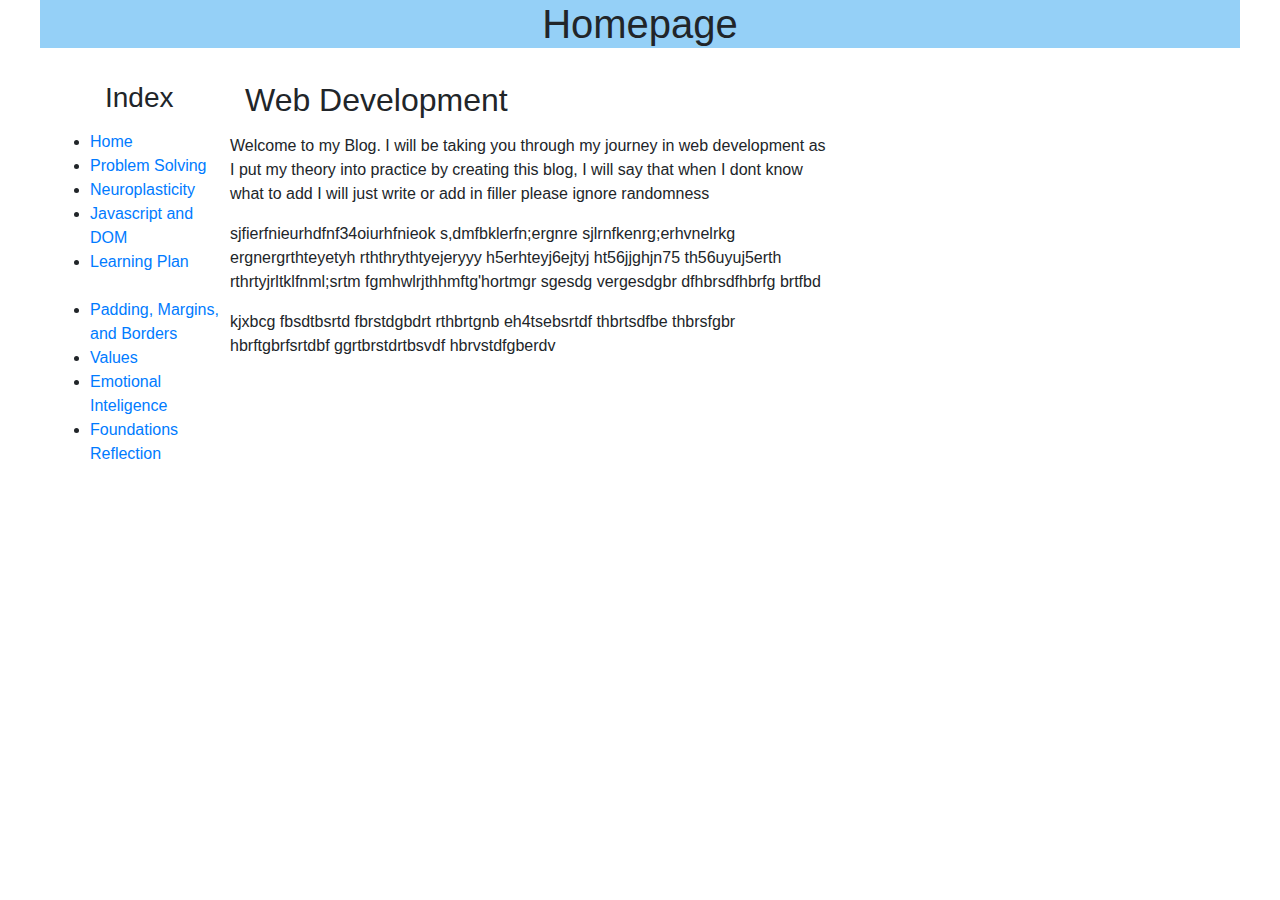
<file: index.html>
<!DOCTYPE html>
<html>
  <head>
    <title>My Blog</title>
    <meta charset="utf-8">
    <meta name="viewport" content="width=device-width, initial-scale=1, shrink-to-fit=no">

    <link rel="stylesheet" href="https://stackpath.bootstrapcdn.com/bootstrap/4.3.1/css/bootstrap.min.css" integrity="sha384-ggOyR0iXCbMQv3Xipma34MD+dH/1fQ784/j6cY/iJTQUOhcWr7x9JvoRxT2MZw1T" crossorigin="anonymous">
    
    <link href="style/main.css.css" rel="stylesheet" type="text/css">
    </head>
  <body>
      <div id="container">
         <div id="header">
         <h1>Homepage</h1> 
        </div>
   
      <div id="content">
          <div id="nav">
             <ul>
                 <h3>Index</h3>
                 <li><a href="https://levi-hauraki.github.io">Home</a></li>
                 <li><a href="https://levi-hauraki.github.io/blog/problem-solving">Problem Solving</a></li>
                 <li><a href="https://levi-hauraki.github.io/blog/neuroplasticity.html">Neuroplasticity</a></li>
                 <li><a href="https://levi-hauraki.github.io/blog/javascript-dom.html">Javascript and DOM</a></li>
                 <li><a href="https://levi-hauraki.github.io/blog/Learning-plan.html">Learning Plan</a></li><br>
                 <li><a href="https://levi-hauraki.github.io/blog/padding.html">Padding, Margins, and Borders</a></li>
                 <li><a href="https://levi-hauraki.github.io/blog/values.html">Values</a></li>
                 <li><a href="https://levi-hauraki.github.io/blog/emotional-inteligence.html">Emotional Inteligence</a></li>
                 <li><a href="https://levi-hauraki.github.io/blog/foundations-reflection.html">Foundations Reflection</a></li>
                
            
                 </ul>
             </div>

            <div id="main">
              <h2>Web Development</h2>
                <p>Welcome to my Blog. I will be taking you through my journey in web development as I put my theory into practice by creating this blog, I will say that when I dont know what to add I will just write or add in filler please ignore randomness</p>
                <p>sjfierfnieurhdfnf34oiurhfnieok s,dmfbklerfn;ergnre sjlrnfkenrg;erhvnelrkg ergnergrthteyetyh rththrythtyejeryyy h5erhteyj6ejtyj ht56jjghjn75 th56uyuj5erth rthrtyjrltklfnml;srtm fgmhwlrjthhmftg'hortmgr sgesdg vergesdgbr dfhbrsdfhbrfg brtfbd</p>
                <p>kjxbcg fbsdtbsrtd fbrstdgbdrt rthbrtgnb  eh4tsebsrtdf thbrtsdfbe thbrsfgbr hbrftgbrfsrtdbf ggrtbrstdrtbsvdf hbrvstdfgberdv</p>
     
              </div>     
   
   
    </body>
        
    

    
    


  
</html>
</file>
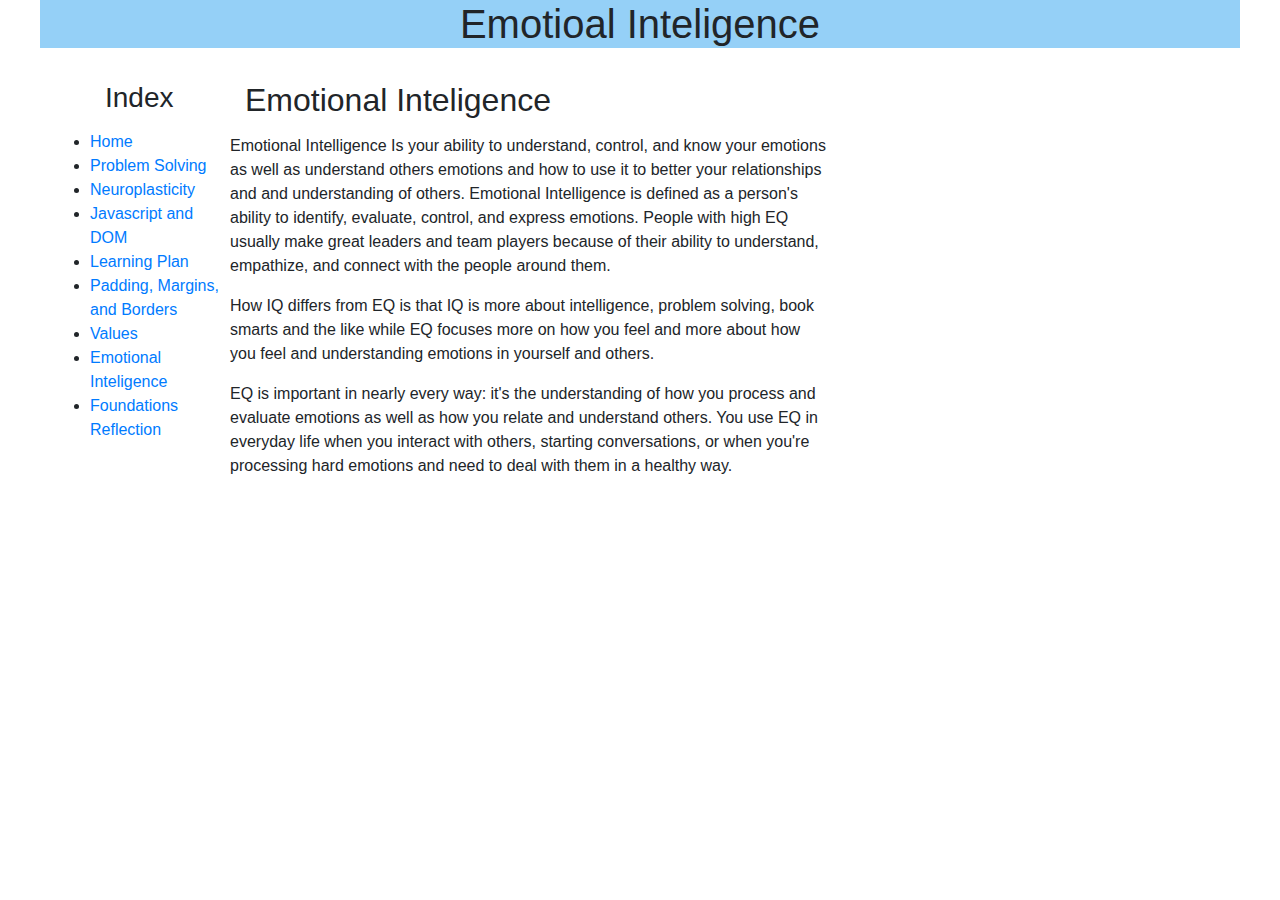
<file: blog/emotional-inteligence.html>
<!DOCTYPE html>
<html>
  <head>
    <title>My Blog</title>
    
    <meta charset="utf-8">
    <meta name="viewport" content="width=device-width, initial-scale=1, shrink-to-fit=no">
    
     <link rel="stylesheet" href="https://stackpath.bootstrapcdn.com/bootstrap/4.3.1/css/bootstrap.min.css" integrity="sha384-ggOyR0iXCbMQv3Xipma34MD+dH/1fQ784/j6cY/iJTQUOhcWr7x9JvoRxT2MZw1T" crossorigin="anonymous">
   
    <link href="../style/main.css.css" rel="stylesheet" type="text/css">
  </head>
  <body>
      <div id="container">
         <div id="header">
         <h1>Emotioal Inteligence</h1> 
      </div>
   
      <div id="content">
          <div id="nav">
             <ul>
                 <h3>Index</h3>
                 <li><a href="https://levi-hauraki.github.io">Home</a></li> 
                 <li><a href="https://levi-hauraki.github.io/blog/problem-solving">Problem Solving</a></li>
                 <li><a href="https://levi-hauraki.github.io/blog/neuroplasticity.html">Neuroplasticity</a></li>
                 <li><a href="https://levi-hauraki.github.io/blog/javascript-dom.html">Javascript and DOM</a></li>
                 <li><a href="https://levi-hauraki.github.io/blog/Learning-plan.html">Learning Plan</a></li>
                 <li><a href="https://levi-hauraki.github.io/blog/padding.html">Padding, Margins, and Borders</a></li>
                 <li><a href="https://levi-hauraki.github.io/blog/values.html">Values</a></li>
                 <li><a href="https://levi-hauraki.github.io/blog/emotional-inteligence.html">Emotional Inteligence</a></li>
                 <li><a href="https://levi-hauraki.github.io/blog/foundations-reflection.html">Foundations Reflection</a></li>
            
                
                 
          </ul>

     </div>

     

      <div id="main">
          <h2>Emotional Inteligence</h2>
                  <p>Emotional Intelligence Is your ability to understand, control, and know your emotions as 
                    well as understand others emotions and how to use it to better your relationships and
                    and understanding of others. Emotional Intelligence  is defined as a person's ability to 
                    identify, evaluate, control, and express emotions. People with high EQ usually make great 
                    leaders and team players because of their ability to understand, empathize, and connect 
                    with the people around them. </p>
                    
                 <p>How IQ differs from EQ is that IQ is more about intelligence, problem solving, book smarts
                    and the like while EQ focuses more on how you feel and more about how you feel and 
                    understanding emotions in yourself and others.</p>

                  <P>EQ is important in nearly every way: it's the understanding of how you process 
                    and evaluate emotions as well as how you relate and understand others. You use EQ in everyday
                    life when you interact with others, starting conversations, or when you're processing hard
                    emotions and need to deal with them in a healthy way.</P>  
               
     </div>
   </body>
        
    

    
    


  
</html>
</file>
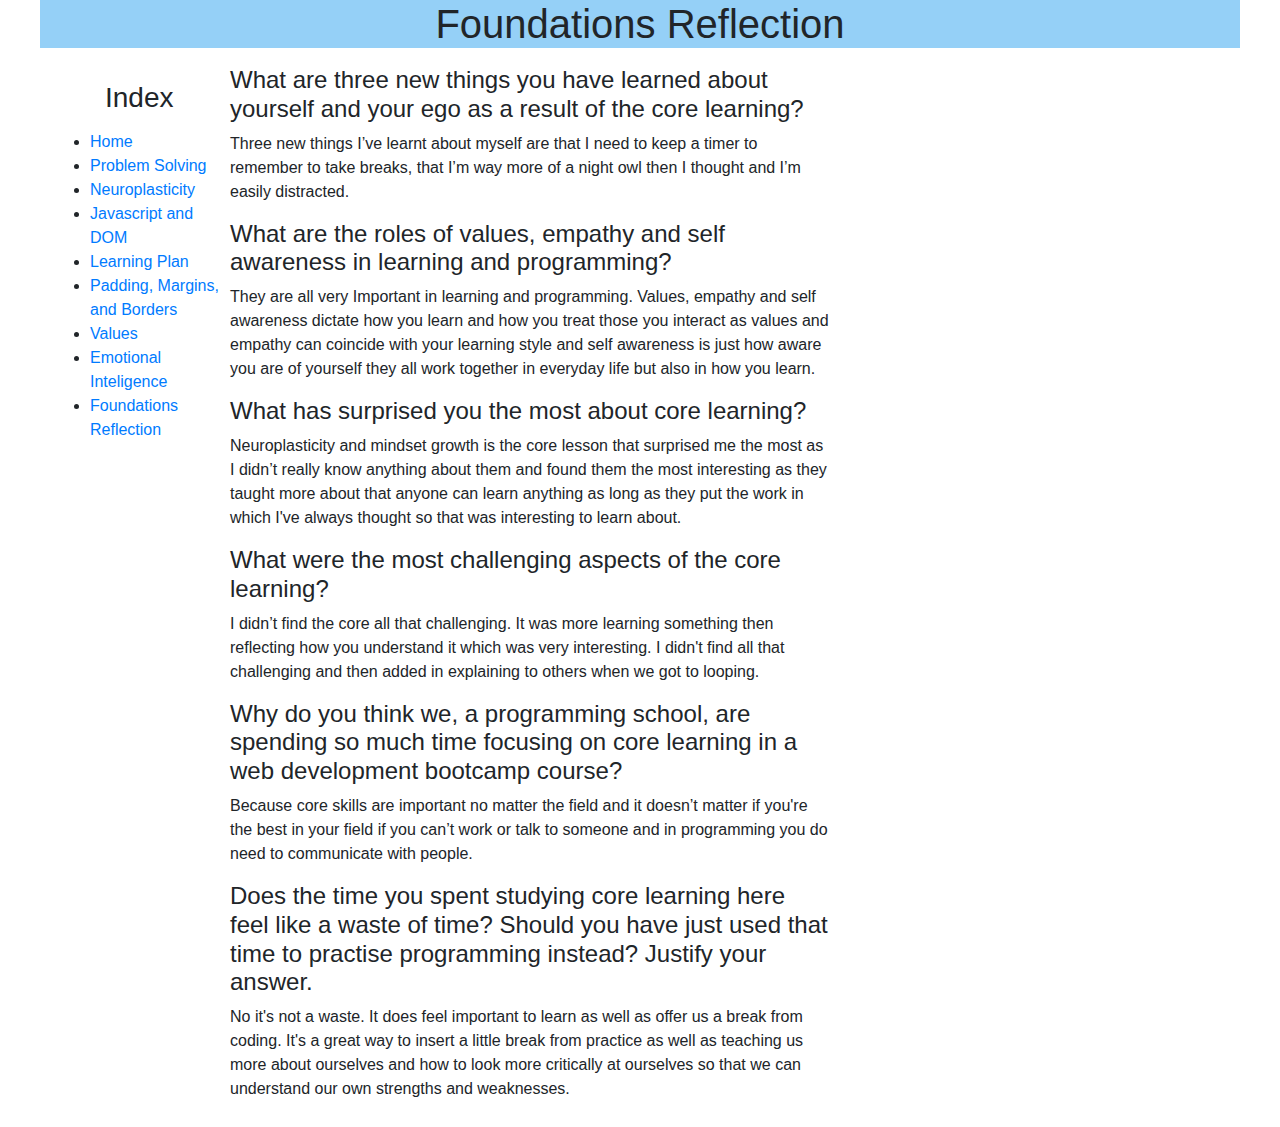
<file: blog/foundations-reflection.html>
<!DOCTYPE html>
<html>
  <head>
    <title>My Blog</title>
    
    <meta charset="utf-8">
    <meta name="viewport" content="width=device-width, initial-scale=1, shrink-to-fit=no">
    
     <link rel="stylesheet" href="https://stackpath.bootstrapcdn.com/bootstrap/4.3.1/css/bootstrap.min.css" integrity="sha384-ggOyR0iXCbMQv3Xipma34MD+dH/1fQ784/j6cY/iJTQUOhcWr7x9JvoRxT2MZw1T" crossorigin="anonymous">
   
    <link href="../style/main.css.css" rel="stylesheet" type="text/css">
  </head>
  <body>
      <div id="container">
         <div id="header">
         <h1>Foundations Reflection</h1> 
      </div>
   
      <div id="content">
          <div id="nav">
             <ul>
                 <h3>Index</h3>
                 <li><a href="https://levi-hauraki.github.io">Home</a></li>
                 <li><a href="https://levi-hauraki.github.io/blog/problem-solving">Problem Solving</a></li>
                 <li><a href="https://levi-hauraki.github.io/blog/neuroplasticity.html">Neuroplasticity</a></li>
                 <li><a href="https://levi-hauraki.github.io/blog/javascript-dom.html">Javascript and DOM</a></li>
                 <li><a href="https://levi-hauraki.github.io/blog/Learning-plan.html">Learning Plan</a></li>
                 <li><a href="https://levi-hauraki.github.io/blog/padding.html">Padding, Margins, and Borders</a></li>
                 <li><a href="https://levi-hauraki.github.io/blog/values.html">Values</a></li>
                 <li><a href="https://levi-hauraki.github.io/blog/emotional-inteligence.html">Emotional Inteligence</a></li>
                 <li><a href="https://levi-hauraki.github.io/blog/foundations-reflection.html">Foundations Reflection</a></li>
            
                
                 
          </ul>

     </div>

     

      <div id="main">
          <h4>What are three new things you have learned about yourself and your ego as a result of the core learning?</h4>
                  <p>Three new things I’ve learnt about myself are that I need to keep a timer to remember 
                    to take breaks, that I’m way more of a night owl then I thought and I’m easily distracted.
                     </p>
                    
                     <h4>What are the roles of values, empathy and self awareness in learning and programming?</h4>
                  <p>They are all very Important in learning and programming. Values, empathy and self awareness dictate 
                    how you learn and how you treat those you interact as values and empathy can coincide with your 
                    learning style and self awareness is just how aware you are of yourself they all work together in 
                    everyday life but also in how you learn. </p>

                      <h4>What has surprised you the most about core learning? </h4>
                  <P>Neuroplasticity and mindset growth is the core lesson that surprised me the most as I didn’t really
                     know anything about them and found them the most interesting as they taught more about that anyone can 
                     learn anything as long as they put the work in which I've always thought so that was interesting 
                     to learn about. </P>

                    <h4>What were the most challenging aspects of the core learning?</h4>
                      <p> I didn’t find the core all that challenging. It was more learning something then reflecting how 
                        you understand it which was very interesting. I didn't find all that challenging and then added 
                        in explaining to others when we got to looping.</p>

                    <h4>Why do you think we, a programming school, are spending so much time focusing on core learning 
                      in a web development bootcamp course?  </h4>
                    <p>Because core skills are important no matter the field and it doesn’t matter if you're the best in your
                       field if you can’t work or talk to someone and in programming you do need to communicate with people.</p>

                    <h4>Does the time you spent studying core learning here feel like a waste of time? 
                      Should you have just used that time to practise programming instead? Justify your answer.  </h4>
                        <p>No it's not a waste. It does feel important to learn as well as offer us a break from coding.
                           It's a great way to insert a little break from practice as well as teaching us more about ourselves 
                           and how to look more critically at ourselves so that we can understand our own strengths and weaknesses.</p>
               
     </div>
   </body>
        
    

    
    


  
</html>
</file>
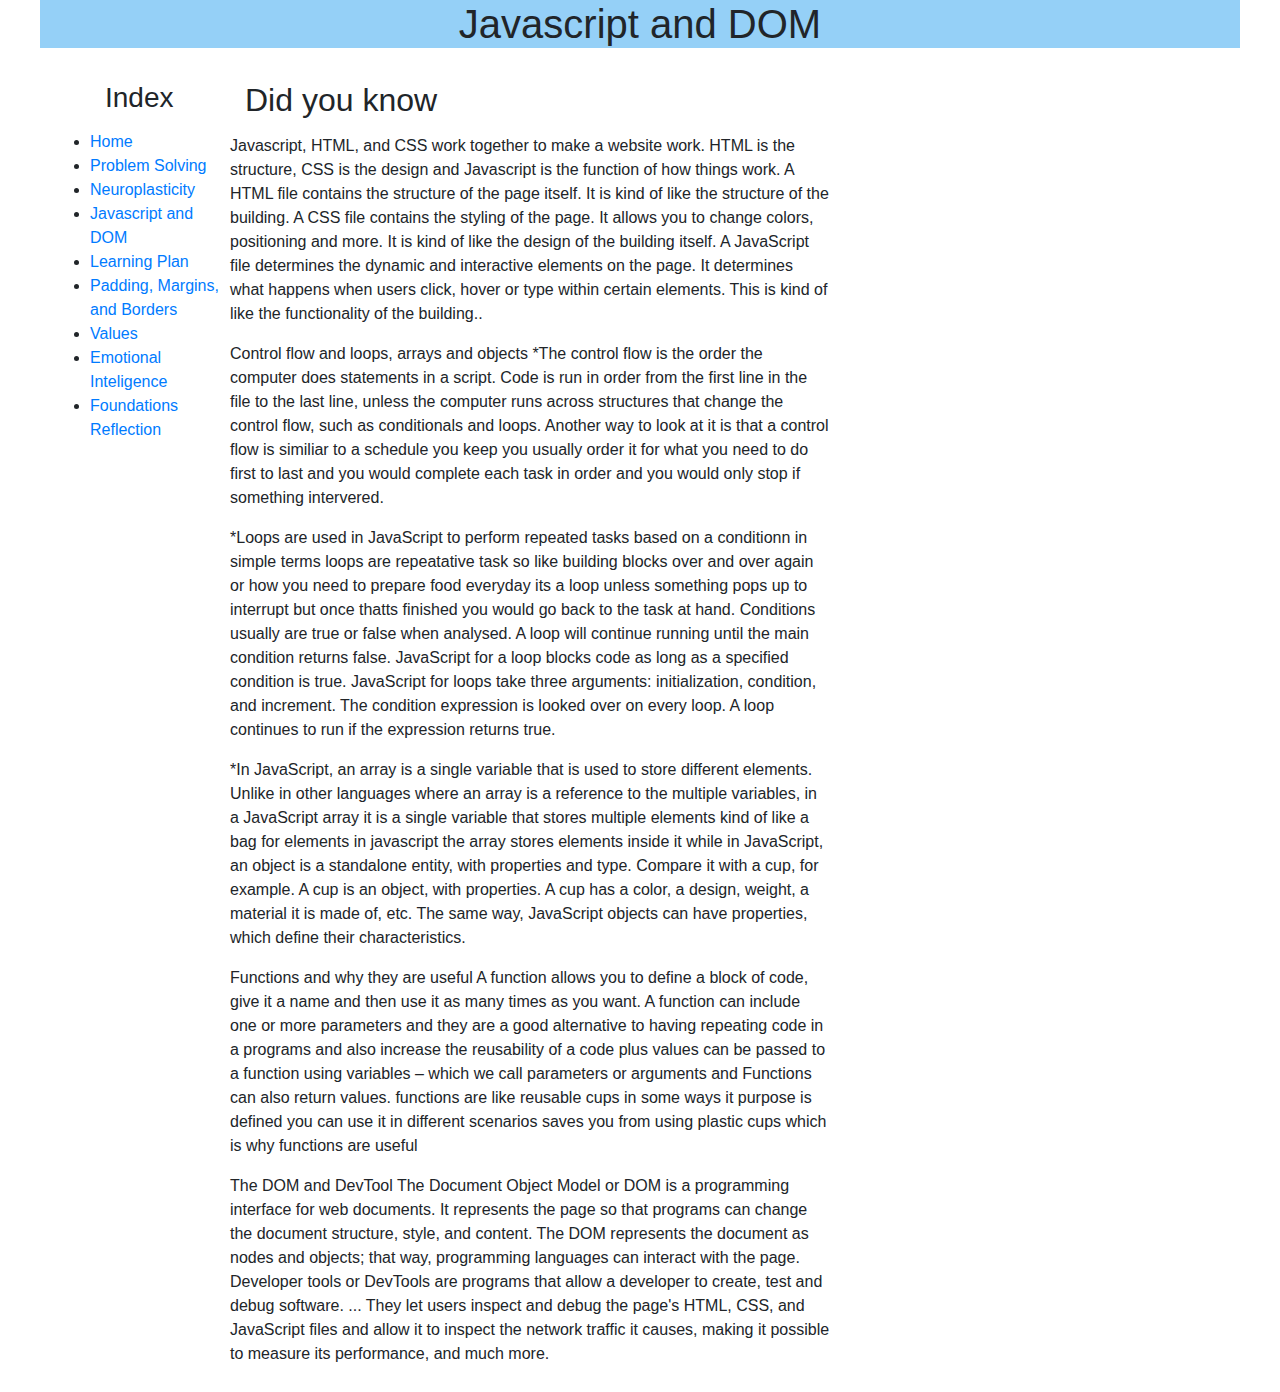
<file: blog/javascript-dom.html>
<!DOCTYPE html>
<html>
  <head>
    <title>My Blog</title>
    
    <meta charset="utf-8">
    <meta name="viewport" content="width=device-width, initial-scale=1, shrink-to-fit=no">
    
     <link rel="stylesheet" href="https://stackpath.bootstrapcdn.com/bootstrap/4.3.1/css/bootstrap.min.css" integrity="sha384-ggOyR0iXCbMQv3Xipma34MD+dH/1fQ784/j6cY/iJTQUOhcWr7x9JvoRxT2MZw1T" crossorigin="anonymous">
   
    <link href="../style/main.css.css" rel="stylesheet" type="text/css">
 </head>
  <body>
      <div id="container">
         <div id="header">
         <h1>Javascript and DOM</h1> 
      </div>
   
      <div id="content">
          <div id="nav">
             <ul>
                 <h3>Index</h3>
                 <li><a href="https://levi-hauraki.github.io">Home</a></li>
                 <li><a href="https://levi-hauraki.github.io/blog/problem-solving">Problem Solving</a></li>
                 <li><a href="https://levi-hauraki.github.io/blog/neuroplasticity.html">Neuroplasticity</a></li>
                 <li><a href="https://levi-hauraki.github.io/blog/javascript-dom.html">Javascript and DOM</a></li>
                 <li><a href="https://levi-hauraki.github.io/blog/Learning-plan.html">Learning Plan</a></li>
                 <li><a href="https://levi-hauraki.github.io/blog/padding.html">Padding, Margins, and Borders</a></li>
                 <li><a href="https://levi-hauraki.github.io/blog/values.html">Values</a></li>
                 <li><a href="https://levi-hauraki.github.io/blog/emotional-inteligence.html">Emotional Inteligence</a></li>
                  <li><a href="https://levi-hauraki.github.io/blog/foundations-reflection.html">Foundations Reflection</a></li>
            
                
                 
          </ul>

     </div>

     

      <div id="main">
          <h2>Did you know</h2>
                  <p>Javascript, HTML, and CSS work together to make a website work. HTML is the structure, 
                    CSS is the design and Javascript is the function of how things work. A HTML file contains 
                    the structure of the page itself. It is kind of like the structure of the building.
                    A CSS file contains the styling of the page. It allows you to change colors, positioning 
                    and more. It is kind of like the design of the building itself.
                    A JavaScript file determines the dynamic and interactive elements on the page. It 
                    determines what happens when users click, hover or type within certain elements. This is
                     kind of like the functionality of the building.. </p>
                    
                 <p>Control flow and loops, arrays and objects 
                    *The control flow is the order the computer does statements in a script. Code is run in 
                    order from the first line in the file to the last line, unless the computer runs across 
                    structures that change the control flow, such as conditionals and loops. Another way to look at 
                    it is that a control flow is similiar to a schedule you keep you usually order it for what you need 
                    to do first to last and you would complete each task in order and you would only stop if something 
                    intervered.</p>
                    
                    <p>*Loops are used in JavaScript to perform repeated tasks based on a conditionn in simple terms 
                    loops are repeatative task so like building blocks over and over again or how you need to prepare
                    food everyday its a loop unless something pops up to interrupt but once thatts finished
                    you would go back to the task at hand. Conditions usually are  true or false when analysed. A loop 
                    will continue running until the main condition returns false. JavaScript for a loop blocks 
                    code as long as a specified condition is true. JavaScript for loops take three arguments: initialization, 
                    condition, and increment. The condition expression is looked over on every loop. A loop continues to 
                    run if the expression returns true.</p>
                    
                    <p>*In JavaScript, an array is a single variable that is used to store different elements. 
                    Unlike in other languages where an array is a reference to the multiple variables, in a 
                    JavaScript array it is a single variable that stores multiple elements kind of like a bag 
                    for elements in javascript the array stores elements inside it while in JavaScript, an object 
                    is a standalone entity, with properties and type. Compare it with a cup, for example. A 
                    cup is an object, with properties. A cup has a color, a design, weight, a material it is made of, etc. The same way,
                    JavaScript objects can have properties, which define their characteristics.</p>
                    
                  <P>Functions and why they are useful
                    A function allows you to define a block of code, give it a name and then use it 
                    as many times as you want. A function can include one or more parameters and
                    they are a good alternative to having repeating code in a programs and
                    also increase the reusability of a code plus values can be passed to a function using
                    variables – which we call parameters or arguments and Functions can also return values.
                    functions are like reusable cups in some ways it purpose is defined you can use it 
                    in different scenarios saves you from using plastic cups which is why functions are useful </P>
                      
                   <P>The DOM and DevTool
                        The Document Object Model or DOM is a programming interface for web documents. It 
                        represents the page so that programs can change the document structure, style, and 
                        content. The DOM represents the document as nodes and objects; that way, programming 
                        languages can interact with the page.
                        Developer tools or DevTools are programs that allow a developer to create, test and 
                        debug software. ... They let users inspect and debug the page's HTML, CSS, and JavaScript
                        files and allow it to inspect the network traffic it causes, making it possible to 
                        measure its performance, and much more.</P>
               
     </div>
   </body>
        
    

    
    


  
</html>
</file>
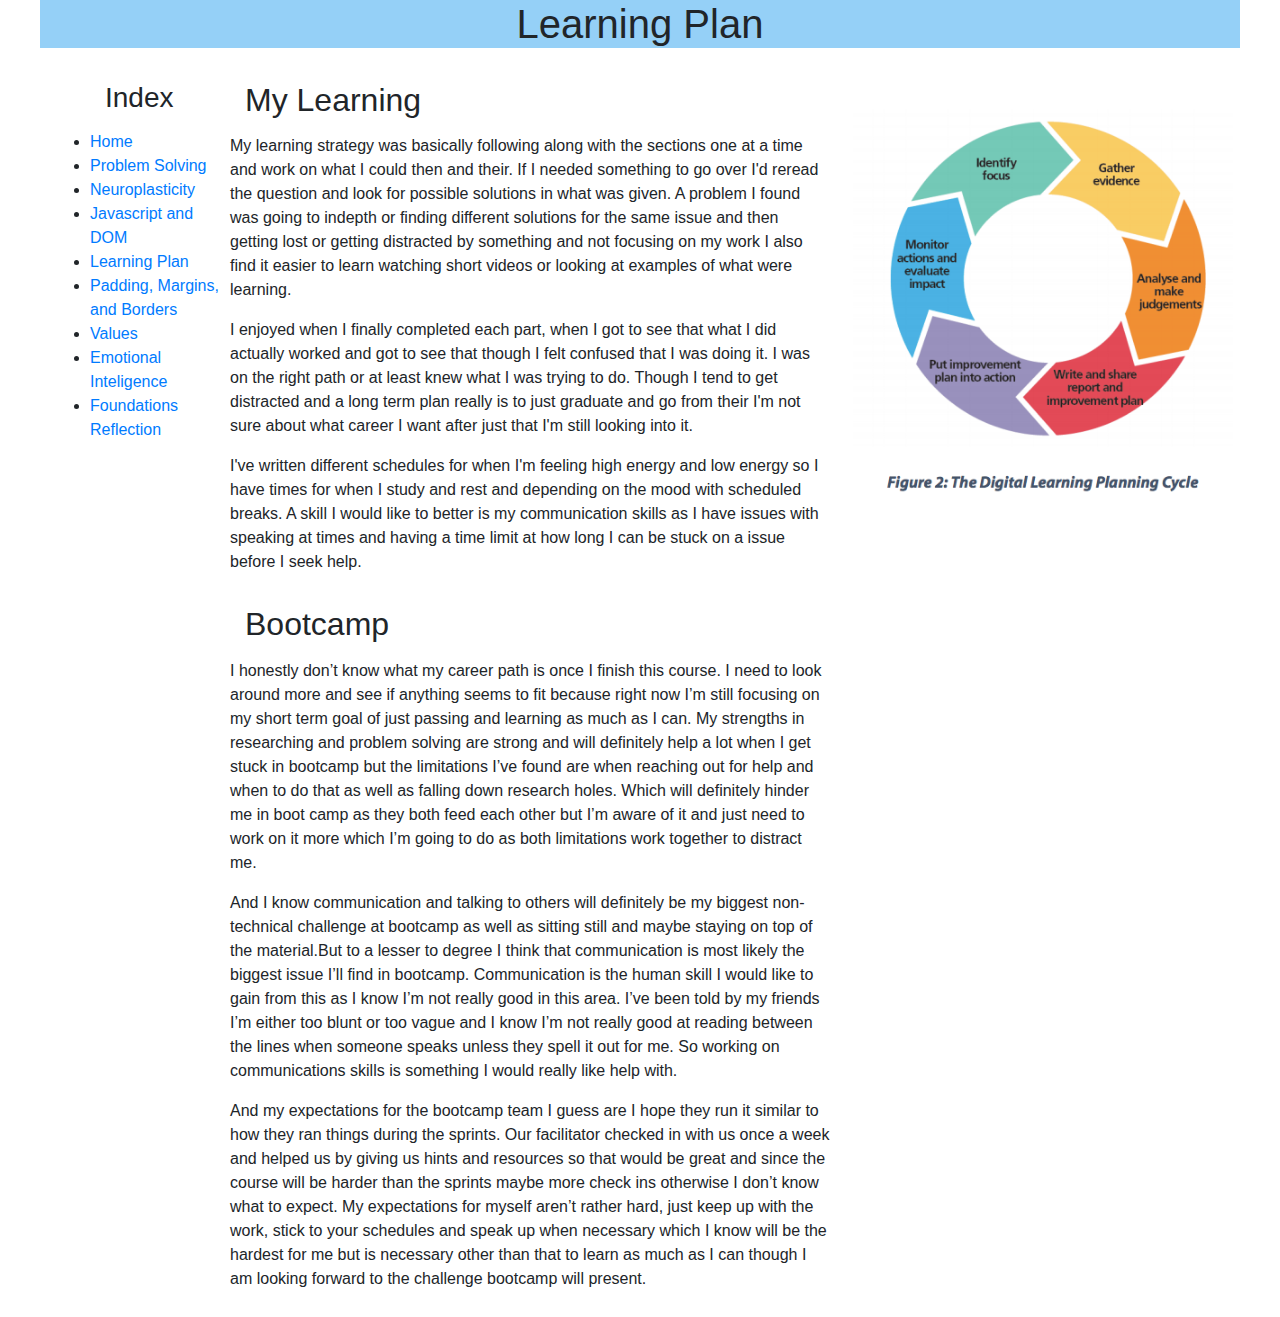
<file: blog/Learning-plan.html>
<!DOCTYPE html>
<html>
  <head>
    <title>My Blog</title>
    <meta charset="utf-8">
    <meta name="viewport" content="width=device-width, initial-scale=1, shrink-to-fit=no">

    <!-- Bootstrap CSS -->
    <link rel="stylesheet" href="https://stackpath.bootstrapcdn.com/bootstrap/4.3.1/css/bootstrap.min.css" integrity="sha384-ggOyR0iXCbMQv3Xipma34MD+dH/1fQ784/j6cY/iJTQUOhcWr7x9JvoRxT2MZw1T" crossorigin="anonymous">
    
    <link href="../style/main.css.css" rel="stylesheet" type="text/css">
    </head>
  <body>
      <div id="container">
         <div id="header">
         <h1>Learning Plan</h1> 
      </div>
   
      <div id="content">
          <div id="nav">
             <ul>
                 <h3>Index</h3>
                 <li><a href="https://levi-hauraki.github.io">Home</a></li> 
                 <li><a href="https://levi-hauraki.github.io/blog/problem-solving">Problem Solving</a></li>
                 <li><a href="https://levi-hauraki.github.io/blog/neuroplasticity.html">Neuroplasticity</a></li>
                 <li><a href="https://levi-hauraki.github.io/blog/javascript-dom.html">Javascript and DOM</a></li>
                 <li><a href="https://levi-hauraki.github.io/blog/Learning-plan.html">Learning Plan</a></li>
                 <li><a href="https://levi-hauraki.github.io/blog/padding.html">Padding, Margins, and Borders</a></li>
                 <li><a href="https://levi-hauraki.github.io/blog/values.html">Values</a></li>
                 <li><a href="https://levi-hauraki.github.io/blog/emotional-inteligence.html">Emotional Inteligence</a></li>
                 <li><a href="https://levi-hauraki.github.io/blog/foundations-reflection.html">Foundations Reflection</a></li>
          </ul>
     </div>

     

      <div id="main">
          <h2>My Learning</h2>
           <p>My learning strategy was basically following along with the sections one at a time
            and work on what I could then and their. If I needed something to go over I'd reread the 
            question and look for possible solutions in what was given. A problem I found was going 
            to indepth or finding different solutions for the same issue and then getting lost or 
            getting distracted by something and not focusing on my work I also find it easier to learn 
            watching short videos or looking at examples of what were learning.</p>
            
            <p>I enjoyed when I finally completed each part, when I got to see that what I did actually 
            worked and got to see that though I felt confused that I was doing it. I was on the right 
            path or at least knew what I was trying to do. Though I tend to get distracted and a long term
            plan really is to just graduate and go from their I'm not sure about what career I want after 
            just that I'm still looking into it.</p>

            <p>I've written different schedules for when I'm feeling high energy and low energy so I 
            have times for when I study and rest and depending on the mood with scheduled breaks. A skill 
            I would like to better is my communication skills as I have issues with speaking at times
            and having a time limit at how long I can be stuck on a issue before I seek help.
          </p>

          <h2>Bootcamp</h2>
          <p>I honestly don’t know what my career path is once I finish this course. I need to look 
            around more and see if anything seems to fit because right now I’m still focusing on my short 
            term goal of just passing and learning as much as I can. My strengths in researching and 
            problem solving are strong and will definitely help a lot when I get stuck in bootcamp  but the 
            limitations I’ve found are when reaching out for help and when to do that as well as falling down 
            research holes. Which will definitely hinder me in boot camp as they both feed each other 
            but I’m aware of it and just need to work on it more which I’m going to do as both limitations work together 
            to distract me.</p>

          <p>And I know communication and talking to others will definitely be my biggest non-technical 
            challenge at bootcamp as well as sitting still and maybe staying on top of the material.But
            to a lesser to degree I think that communication is most likely the biggest issue I’ll find in
            bootcamp. Communication is the  human skill I would like to gain from this as I know I’m not really
            good in this area. I’ve been told by my friends I’m either too blunt or too vague and I know 
            I’m not really good at reading between the lines when someone speaks unless they spell it out
            for me. So working on communications skills is something I would really like help with.
            </p>

          <p>And my expectations for the bootcamp team I guess are I hope they run it similar to how 
            they ran things during the sprints. Our facilitator checked in with us once a week and helped us
            by giving us hints and resources so that would be great and since the course will be harder 
            than the sprints maybe more check ins otherwise I don’t know what to expect. My expectations for 
            myself aren’t rather hard, just keep up with the work, stick to your schedules and speak up 
            when necessary which I know will be the hardest for me but is necessary other than that to 
            learn as much as I can though I am looking forward to the challenge bootcamp will present. 
                </p>
              
                  <img src="../img/learningplan.png" alt="plan, learning">
               
     </div>
   </body>
        
    

    
    


  
</html>
</file>
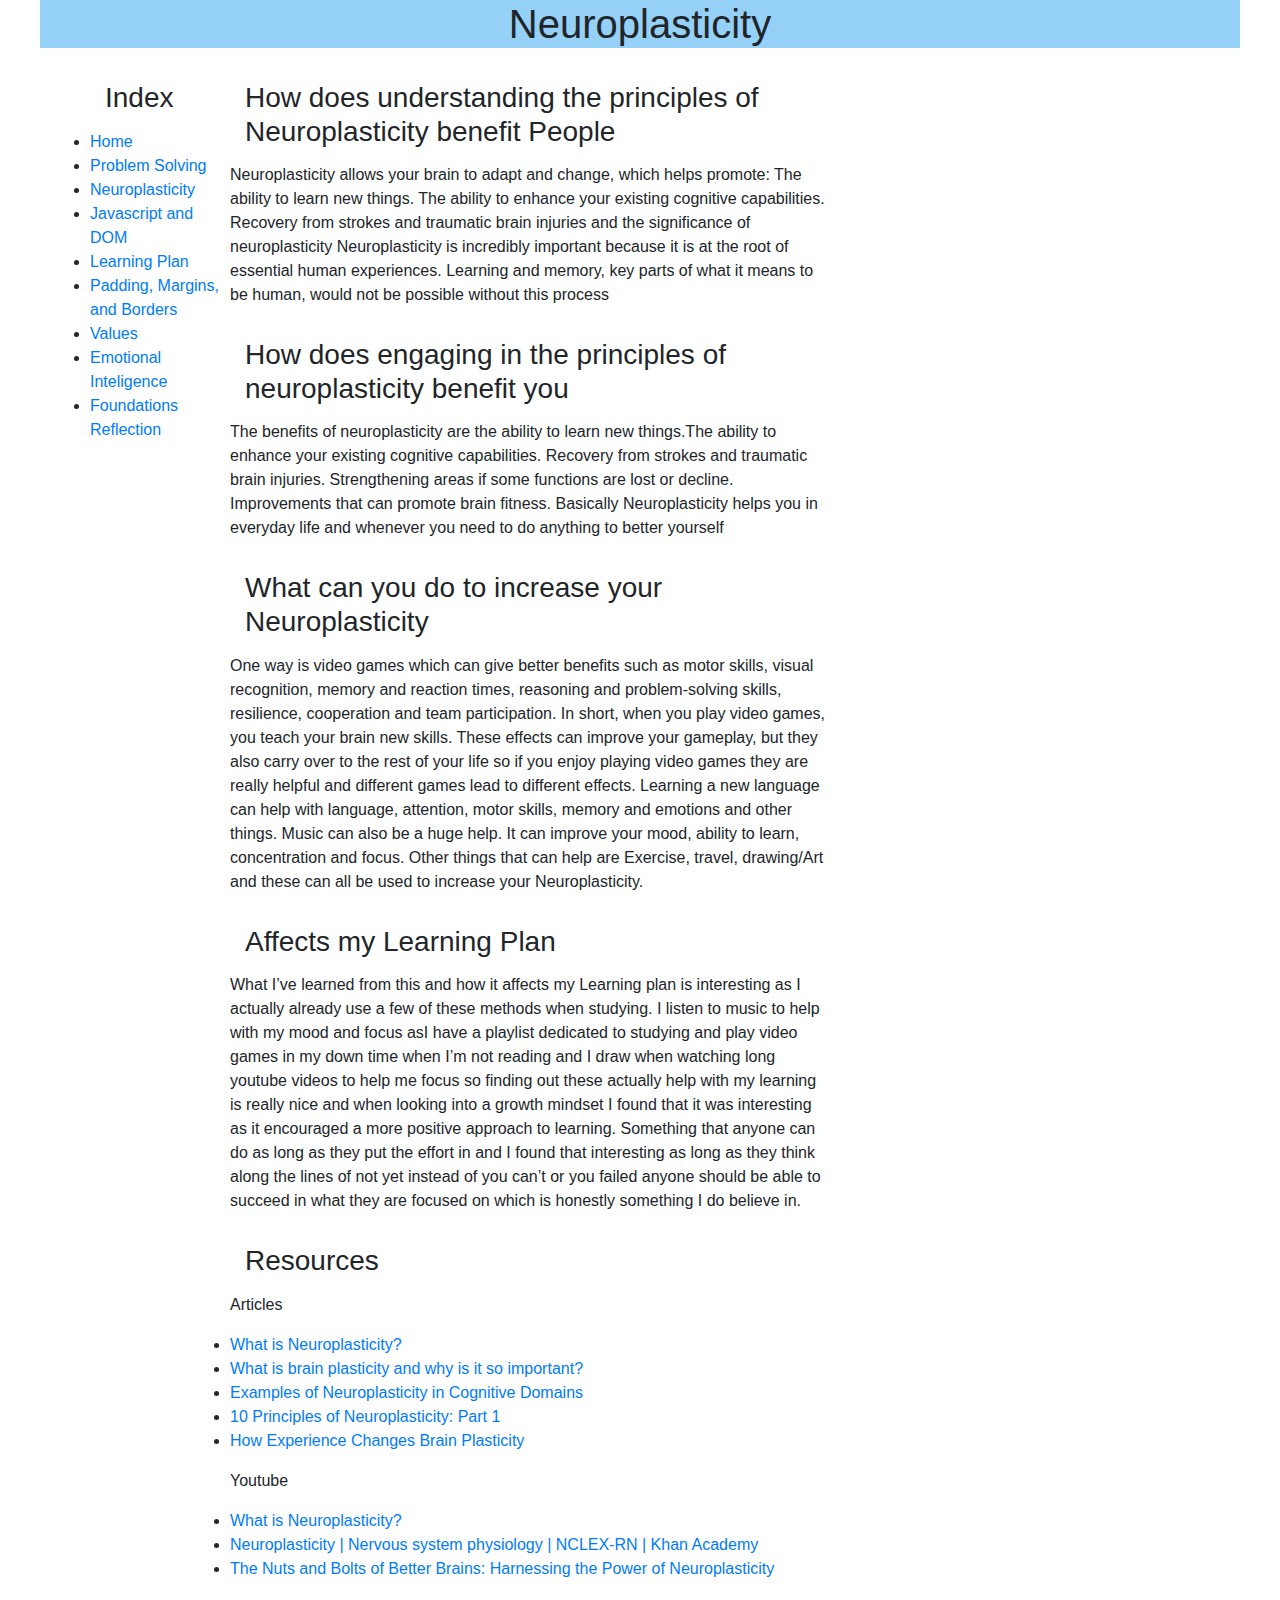
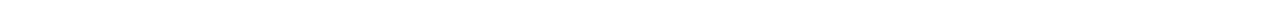
<file: blog/neuroplasticity.html>
<!DOCTYPE html>
<html>
  <head>
    <title>My Blog</title>
    
    <meta charset="utf-8">
    <meta name="viewport" content="width=device-width, initial-scale=1, shrink-to-fit=no">
    
     <link rel="stylesheet" href="https://stackpath.bootstrapcdn.com/bootstrap/4.3.1/css/bootstrap.min.css" integrity="sha384-ggOyR0iXCbMQv3Xipma34MD+dH/1fQ784/j6cY/iJTQUOhcWr7x9JvoRxT2MZw1T" crossorigin="anonymous">
   
    <link href="../style/main.css.css" rel="stylesheet" type="text/css">
  </head>
  <body>
      <div id="container">
         <div id="header">
         <h1>Neuroplasticity</h1> 
      </div>
   
      <div id="content">
          <div id="nav">
             <ul>
                 <h3>Index</h3> 
                 <li><a href="https://levi-hauraki.github.io">Home</a></li>
                 <li><a href="https://levi-hauraki.github.io/blog/problem-solving">Problem Solving</a></li>
                 <li><a href="https://levi-hauraki.github.io/blog/neuroplasticity.html">Neuroplasticity</a></li>
                 <li><a href="https://levi-hauraki.github.io/blog/javascript-dom.html">Javascript and DOM</a></li>
                 <li><a href="https://levi-hauraki.github.io/blog/Learning-plan.html">Learning Plan</a></li>
                 <li><a href="https://levi-hauraki.github.io/blog/padding.html">Padding, Margins, and Borders</a></li>
                 <li><a href="https://levi-hauraki.github.io/blog/values.html">Values</a></li>
                 <li><a href="https://levi-hauraki.github.io/blog/emotional-inteligence.html">Emotional Inteligence</a></li>
                 <li><a href="https://levi-hauraki.github.io/blog/foundations-reflection.html">Foundations Reflection</a></li>
            
                
                 
          </ul>

     </div>

     

      <div id="main">
          <h3>How does understanding the principles of Neuroplasticity benefit People</h3>
                  <p>Neuroplasticity  allows your brain to adapt and change, which helps promote: 
                     The ability to learn new things. The ability to enhance your existing cognitive capabilities. 
                     Recovery from strokes and traumatic brain injuries and the significance of 
                     neuroplasticity Neuroplasticity is incredibly important because it is at the root of 
                     essential human experiences. Learning and memory, key parts of what it means to be human,
                     would not be possible without this process
                     </p>
                    
                     <H3>How does engaging in the principles of neuroplasticity benefit you</H3>
                  <p>The benefits of neuroplasticity are the ability to learn new things.The ability to enhance your 
                      existing cognitive capabilities. Recovery from strokes and traumatic brain injuries. 
                      Strengthening areas if some functions are lost or decline. Improvements that can promote 
                      brain fitness. Basically Neuroplasticity helps you in everyday life and whenever you need 
                      to do anything to better yourself </p>

                      <H3>What can you do to increase your Neuroplasticity </H3>
                  <P>One way is video games which can give better benefits such as motor skills, visual recognition, memory
                     and reaction times, reasoning and problem-solving skills, resilience, cooperation and team 
                     participation. In short, when you play video games, you teach your brain new skills. These 
                     effects can improve your gameplay, but they also carry over to the rest of your life so if you 
                     enjoy playing video games they are really helpful and different games lead to different effects.
                     Learning a new language can help with language, attention, motor skills, memory and emotions and other things.
                     Music can also be a huge help. It can improve your mood, ability to learn, concentration and focus. Other 
                     things that can help are Exercise, travel, drawing/Art and these can all be used to increase your 
                     Neuroplasticity. 
                    </P>  

                    <h3>Affects my Learning Plan</h3>
                      <p>What I’ve learned from this and how it affects my Learning plan is interesting as I 
                         actually already use a few of these methods when studying. I listen to music to help with 
                         my mood and focus asI have a playlist dedicated to studying and play video games in my down
                         time when I’m not reading and I draw when watching long youtube videos to help me focus 
                         so finding out these actually help with my learning is really nice and when looking into 
                         a growth mindset I found that it was interesting as it encouraged a more positive approach 
                         to learning. Something that anyone can do as long as they put the effort in and I found 
                         that interesting as long as they think along the lines of not yet instead of you can’t 
                         or you failed anyone should be able to succeed in what they are focused on which is honestly 
                         something I do believe in.
                        </p>

                    <H3>Resources</H3>
                    <p>Articles
                        <li><a href="https://positivepsychology.com/neuroplasticity/">What is Neuroplasticity?</a></li>
                        <li><a href="https://theconversation.com/what-is-brain-plasticity-and-why-is-it-so-important-55967">What is brain plasticity and why is it so important?</a></li>
                        <li><a href="https://www.rainbowrehab.com/examples-neuroplasticity-cognitive-domains/"> Examples of Neuroplasticity in Cognitive Domains</a></li>
                        <li><a href="https://www.cfimove.org/10-principles-of-neuroplasticity-part-1/"> 10 Principles of Neuroplasticity: Part 1</a></li>
                        <li><a href="https://www.verywellmind.com/what-is-brain-plasticity-2794886"> How Experience Changes Brain Plasticity</a></li>
                        </p>
                        <p>Youtube
                            <li><a href="https://www.youtube.com/watch?v=kWIagHUqD8A"> What is Neuroplasticity?</a></li>
                            <li><a href="https://www.youtube.com/watch?v=J8wW1t1JqUc">Neuroplasticity | Nervous system physiology | NCLEX-RN | Khan Academy</a></li>
                            <li><a href="https://www.youtube.com/watch?v=59ODYOaUbX4">The Nuts and Bolts of Better Brains: Harnessing the Power of Neuroplasticity</a></li>
                            </p>
               
     </div>
   </body>
        
    

    
    


  
</html>
</file>
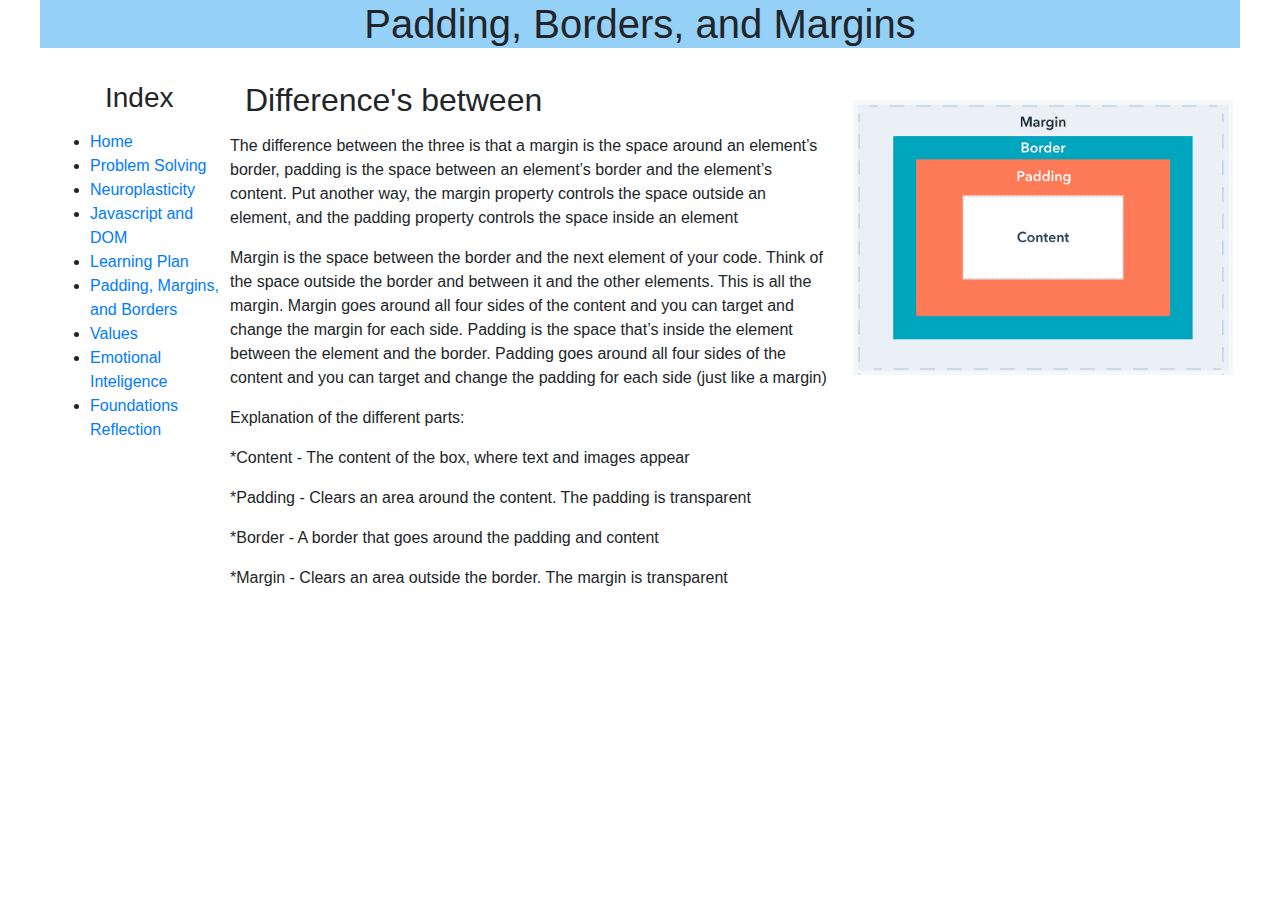
<file: blog/padding.html>
<!DOCTYPE html>
<html>
  <head>
    <title>My Blog</title>
    <meta charset="utf-8">
    <meta name="viewport" content="width=device-width, initial-scale=1, shrink-to-fit=no">

    <!-- Bootstrap CSS -->
    <link rel="stylesheet" href="https://stackpath.bootstrapcdn.com/bootstrap/4.3.1/css/bootstrap.min.css" integrity="sha384-ggOyR0iXCbMQv3Xipma34MD+dH/1fQ784/j6cY/iJTQUOhcWr7x9JvoRxT2MZw1T" crossorigin="anonymous">
    
    <link href="../style/main.css.css" rel="stylesheet" type="text/css">
    </head>
  <body>
      <div id="container">
         <div id="header">
         <h1>Padding, Borders, and Margins</h1> 
      </div>
   
      <div id="content">
          <div id="nav">
             <ul>
                 <h3>Index</h3>
                 <li><a href="https://levi-hauraki.github.io">Home</a></li>
                 <li><a href="https://levi-hauraki.github.io/blog/problem-solving">Problem Solving</a></li>
                 <li><a href="https://levi-hauraki.github.io/blog/neuroplasticity.html">Neuroplasticity</a></li>
                 <li><a href="https://levi-hauraki.github.io/blog/javascript-dom.html">Javascript and DOM</a></li>
                 <li><a href="https://levi-hauraki.github.io/blog/Learning-plan.html">Learning Plan</a></li>
                 <li><a href="https://levi-hauraki.github.io/blog/padding.html">Padding, Margins, and Borders</a></li>
                 <li><a href="https://levi-hauraki.github.io/blog/values.html">Values</a></li>
                 <li><a href="https://levi-hauraki.github.io/blog/emotional-inteligence.html">Emotional Inteligence</a></li>
                 <li><a href="https://levi-hauraki.github.io/blog/foundations-reflection.html">Foundations Reflection</a></li>
                
          </ul>
     </div>

     

      <div id="main">
          <h2>Difference's between</h2>
           <p> The difference between the three is that a margin is the space around an element’s border, padding is the space between an element’s border and the element’s content. Put another way, the margin property controls the space outside an element, and the padding property controls the space inside an element </p>
           <p>Margin is the space between the border and the next element of your code. Think of the space outside the border and between it and the other elements. This is all the margin. Margin goes around all four sides of the content and you can target and change the margin for each side.
              Padding is the space that’s inside the element between the element and the border. Padding goes around all four sides of the content and you can target and change the padding for each side (just like a margin)</p>
           <p>Explanation of the different parts:</p>
               <p>*Content - The content of the box, where text and images appear</p>
               <p>*Padding - Clears an area around the content. The padding is transparent</p>
               <p>*Border - A border that goes around the padding and content</p>
               <p>*Margin - Clears an area outside the border. The margin is transparent</p>
              
              
              <div Id=img></div><img src="../img/padding.png" alt="padding, margins, borders"></div>
     </div>
   </body>
        
    

    
    


  
</html>
</file>
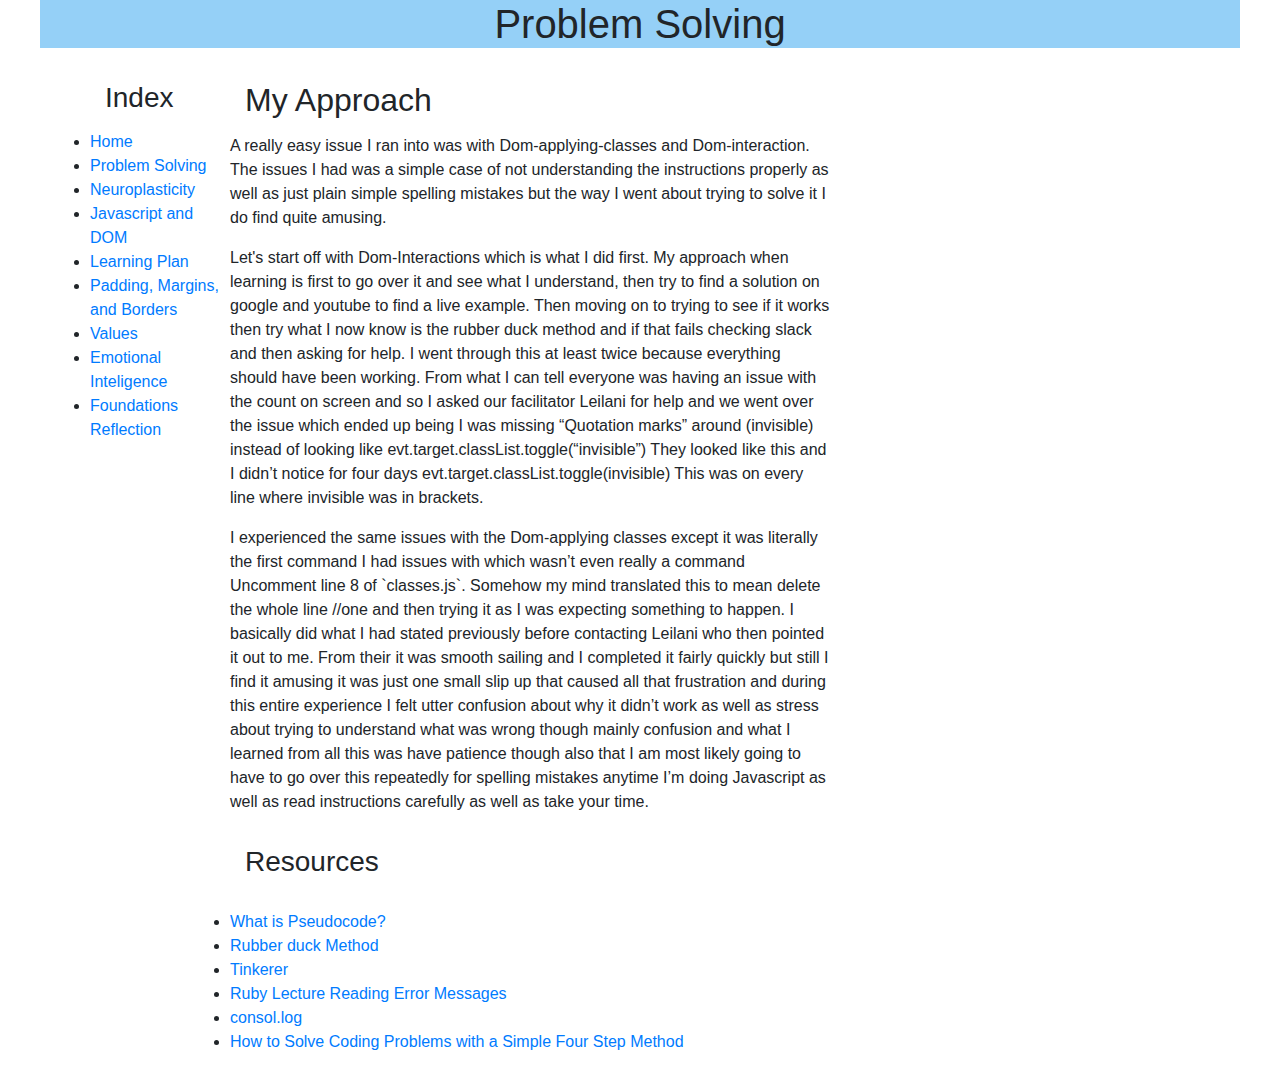
<file: blog/problem-solving.html>
<!DOCTYPE html>
<html>
  <head>
    <title>My Blog</title>
    
    <meta charset="utf-8">
    <meta name="viewport" content="width=device-width, initial-scale=1, shrink-to-fit=no">
    
     <link rel="stylesheet" href="https://stackpath.bootstrapcdn.com/bootstrap/4.3.1/css/bootstrap.min.css" integrity="sha384-ggOyR0iXCbMQv3Xipma34MD+dH/1fQ784/j6cY/iJTQUOhcWr7x9JvoRxT2MZw1T" crossorigin="anonymous">
   
    <link href="../style/main.css.css" rel="stylesheet" type="text/css">
  </head>
  <body>
      <div id="container">
         <div id="header">
         <h1>Problem Solving</h1> 
      </div>
   
      <div id="content">
          <div id="nav">
             <ul>
                 <h3>Index</h3>
                 <li><a href="https://levi-hauraki.github.io">Home</a></li>
                 <li><a href="https://levi-hauraki.github.io/blog/problem-solving">Problem Solving</a></li>
                 <li><a href="https://levi-hauraki.github.io/blog/neuroplasticity.html">Neuroplasticity</a></li>
                 <li><a href="https://levi-hauraki.github.io/blog/javascript-dom.html">Javascript and DOM</a></li>
                 <li><a href="https://levi-hauraki.github.io/blog/Learning-plan.html">Learning Plan</a></li>
                 <li><a href="https://levi-hauraki.github.io/blog/padding.html">Padding, Margins, and Borders</a></li>
                 <li><a href="https://levi-hauraki.github.io/blog/values.html">Values</a></li>
                 <li><a href="https://levi-hauraki.github.io/blog/emotional-inteligence.html">Emotional Inteligence</a></li>
                 <li><a href="https://levi-hauraki.github.io/blog/foundations-reflection.html">Foundations Reflection</a></li>
                
            
                
                 
          </ul>

     </div>

     

      <div id="main">
          <h2>My Approach</h2>
                  <p>A really easy issue I ran into was with Dom-applying-classes and Dom-interaction. 
                    The issues I had was a simple case of not understanding the instructions properly as well 
                    as just plain simple spelling mistakes but the way I went about trying to solve it I do find 
                    quite amusing.</p>
                    
                 <p>Let's start off with Dom-Interactions which is what I did first. My approach when learning
                    is first to go over it and see what I understand, then try to find a solution on google and
                     youtube to find a live example. Then moving on to trying to see if it works then try what 
                     I now know is the rubber duck method and if that fails  checking slack and then asking for 
                     help. I went through this at least twice because everything should have been working. From 
                     what I can tell everyone was having an issue with the count on screen and so I asked our 
                     facilitator Leilani for help and we went over the issue which ended up being I was missing “Quotation marks” 
                     around (invisible) instead of looking like  
                     evt.target.classList.toggle(“invisible”)
                     They looked like this and I didn’t notice for four days
                     evt.target.classList.toggle(invisible)
                     This was on every line where invisible was in brackets.
                    </p>

                  <P>I experienced the same issues with the Dom-applying classes  except it was
                     literally the first command I had issues with  which wasn’t even really a 
                     command 
                     Uncomment line 8 of `classes.js`.
                     Somehow my mind translated this to mean delete the whole line  //one and 
                     then trying it as I was expecting something to happen. I basically did what I
                     had stated previously before contacting  Leilani who then pointed it out to me. 
                     From their it was smooth sailing and I completed it fairly quickly but still I 
                     find it amusing it was just one small slip up that caused all that frustration 
                     and during this entire experience I felt utter confusion about why it didn’t work
                      as well as stress about trying to understand what was wrong though mainly 
                      confusion and what I learned from all this was have patience though also that I 
                      am most likely going to have to go over this repeatedly for spelling mistakes 
                      anytime I’m doing Javascript as well as read instructions carefully as well as
                      take your time.
                    </P> 
                    
                    <H3>Resources</H3>
                    <p><li><a href="https://www.freecodecamp.org/news/what-is-pseudocode-in-programming/">What is Pseudocode?</a></li>
                       <li><a href="https://rubberduckdebugging.com/">Rubber duck Method</a></li>
                       <li><a href="https://www.gustavwengel.dk/googling-error-messages-1">Tinkerer
                       <li><a href=" https://learn.co/lessons/ruby-lecture-reading-error-messages" >Ruby Lecture Reading Error Messages</a></li>
                       <li><a href="https://studio.code.org/docs/applab/console.log/"> consol.log</a></li>
                       <li><a href="https://www.freecodecamp.org/news/how-to-solve-coding-problems/">How to Solve Coding Problems with a Simple Four Step Method</a></li></p>
               
     </div>
   </body>
        
    

    
    


  
</html>
</file>
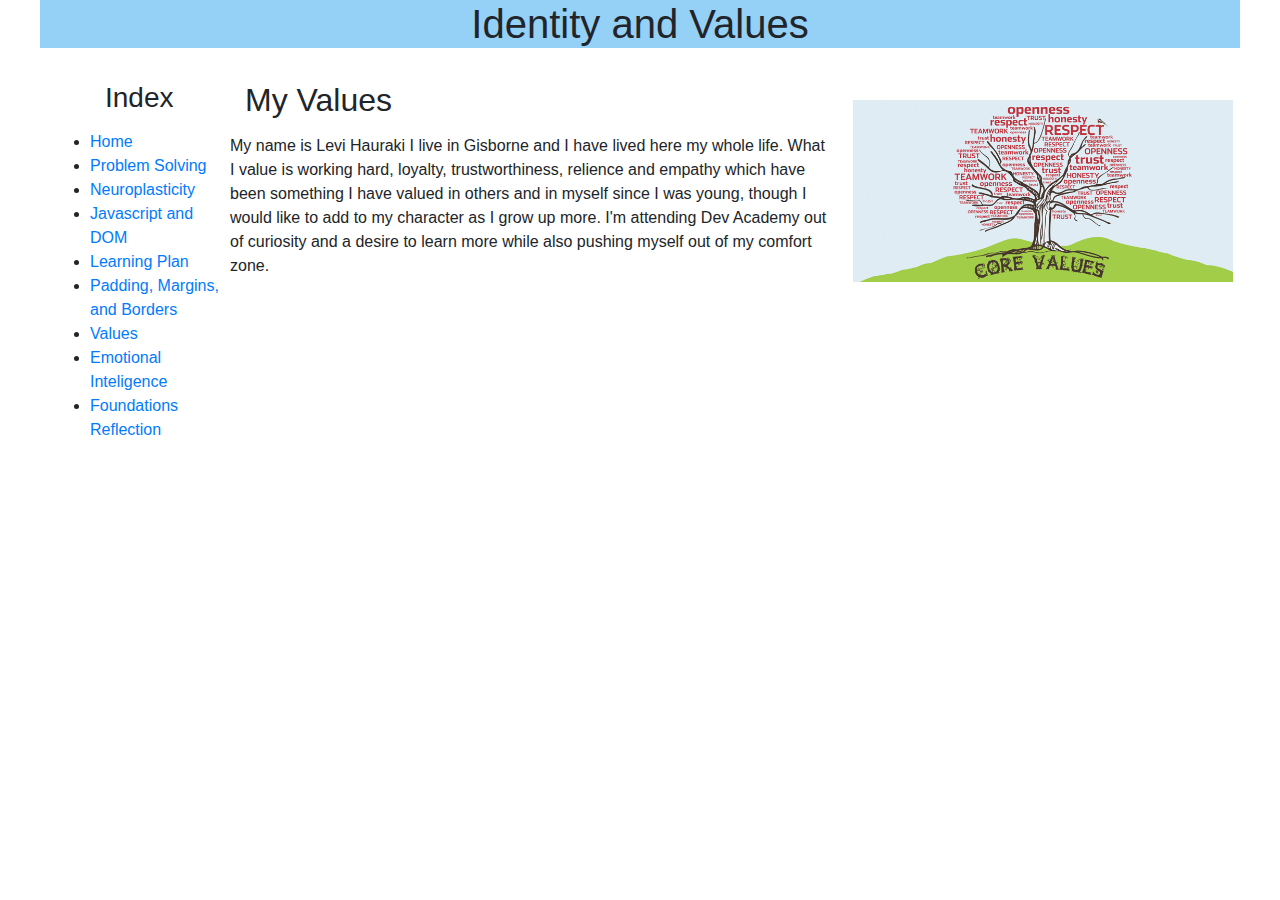
<file: blog/values.html>
<!DOCTYPE html>
<html>
  <head>
    <title>My Blog</title>
    <meta charset="utf-8">
    <meta name="viewport" content="width=device-width, initial-scale=1, shrink-to-fit=no">

    <!-- Bootstrap CSS -->
    <link rel="stylesheet" href="https://stackpath.bootstrapcdn.com/bootstrap/4.3.1/css/bootstrap.min.css" integrity="sha384-ggOyR0iXCbMQv3Xipma34MD+dH/1fQ784/j6cY/iJTQUOhcWr7x9JvoRxT2MZw1T" crossorigin="anonymous">
   
    <link href="../style/main.css.css" rel="stylesheet" type="text/css">
    </head>
  <body>
      <div id="container">
         <div id="header">
         <h1>Identity and Values</h1> 
      </div>
   
      <div id="content">
          <div id="nav">
             <ul>
                 <h3>Index</h3>
                 <li><a href="https://levi-hauraki.github.io">Home</a></li>
                 <li><a href="https://levi-hauraki.github.io/blog/problem-solving">Problem Solving</a></li>
                 <li><a href="https://levi-hauraki.github.io/blog/neuroplasticity.html">Neuroplasticity</a></li>
                 <li><a href="https://levi-hauraki.github.io/blog/javascript-dom.html">Javascript and DOM</a></li>
                 <li><a href="https://levi-hauraki.github.io/blog/Learning-plan.html">Learning Plan</a></li>
                 <li><a href="https://levi-hauraki.github.io/blog/padding.html">Padding, Margins, and Borders</a></li>
                 <li><a href="https://levi-hauraki.github.io/blog/values.html">Values</a></li>
                 <li><a href="https://levi-hauraki.github.io/blog/emotional-inteligence.html">Emotional Inteligence</a></li>
                 <li><a href="https://levi-hauraki.github.io/blog/foundations-reflection.html">Foundations Reflection</a></li>
                
                 
          </ul>
     </div>

     

      <div id="main">
          <h2>My Values</h2>
           <p> My name is Levi Hauraki I live in Gisborne and I have lived here my whole life. 
            What I value is working hard, loyalty, trustworthiness, relience and empathy which have been 
            something I have valued in others and in myself since I was young, though I would like
            to add to my character as I grow up more. I'm attending Dev Academy out of curiosity 
            and a desire to learn more while also pushing myself out of my comfort zone.</p>

          
              <img src="../img/Values.gif" alt="values">
                
     </div>
   </body>
        
    

    
    


  
</html>
</file>
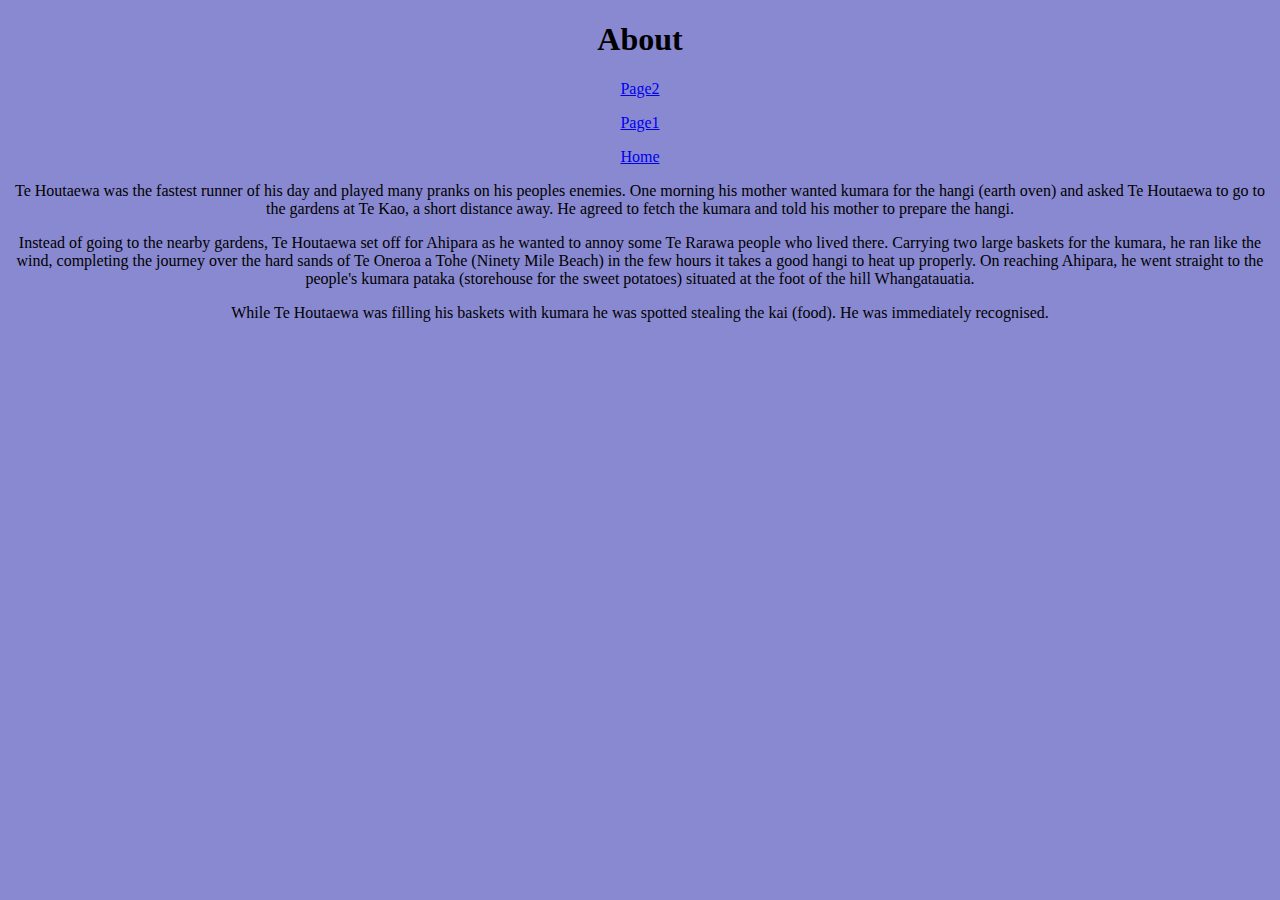
<file: blog2/template.html>
<!DOCTYPE html>
<html>
  <head>
    <title>About Me</title>
    <meta charset="UTF-8">
    <link href="styles2/secound.css" rel="stylesheet" type="text/css">
  
  <body>
    <h1>About</h1>
    <p><a href=https://levi-hauraki.github.io/blog2/template.html>Page2</a></p>
    <p><a href=https://levi-hauraki.github.io/blog/template.html>Page1</a></p>
    <p><a href=https://levi-hauraki.github.io>Home</a></p>
    
    <p>
      Te Houtaewa was the fastest runner of his day and played many pranks on his peoples enemies. One morning his mother wanted kumara for the hangi (earth oven) and asked Te Houtaewa to go to the gardens at Te Kao, a short distance away. He agreed to fetch the kumara and told his mother to prepare the hangi.
    </p>
    <p>
      Instead of going to the nearby gardens, Te Houtaewa set off for Ahipara as he wanted to annoy some Te Rarawa people who lived there. Carrying two large baskets for the kumara, he ran like the wind, completing the journey over the hard sands of Te Oneroa a Tohe (Ninety Mile Beach) in the few hours it takes a good hangi to heat up properly. On reaching Ahipara, he went straight to the people's kumara pataka (storehouse for the sweet potatoes) situated at the foot of the hill Whangatauatia.
    </p>
    <p>
      While Te Houtaewa was filling his baskets with kumara he was spotted stealing the kai (food). He was immediately recognised.
    </p>
</file>
<file: style/main.css.css>
#body{
   background-color: rgb(178, 204, 252);
   font-family: Impact,'Arial Narrow Bold', sans-serif;
}

#container{
background-color: #a5d7f8;
width: 1200px;
height: auto;
margin: auto;
}


#link{
   text-emphasis-color: rgb(248, 103, 248);
   text-align: left;
   border: lavender;
}

#header{
   background-color: rgb(149, 208, 247);
   text-align: center; 
}

#content{
   padding: 10px;
   text-align: left;
   float: left;
   column-count: auto;
   column-width: 25rem; 
}

#h1{
   text-align: center;
   margin: 0px;
   padding: 50px;
} 

h2,h3{
   margin: 0px;
   padding: 15px;
}

#nav{ 
   width: 180px;
   float: left;
}

#main{
   width: 600px;
   float: right;
}

img{
   width: 380px;
   height: auto;
   position: absolute;
   top:100px;
   right:47px;
}


#footer{
   clear: both;
   
}
</file>
<file: blog2/styles2/secound.css>
body{
    background-color: rgb(137, 137, 209) 
}

 title{
    text-align: center
 }
 
 h1{
    text-align: center
 }
 
 link{
    text-align: right
 }
 
 body{
    text-align: center
 }
</file>
